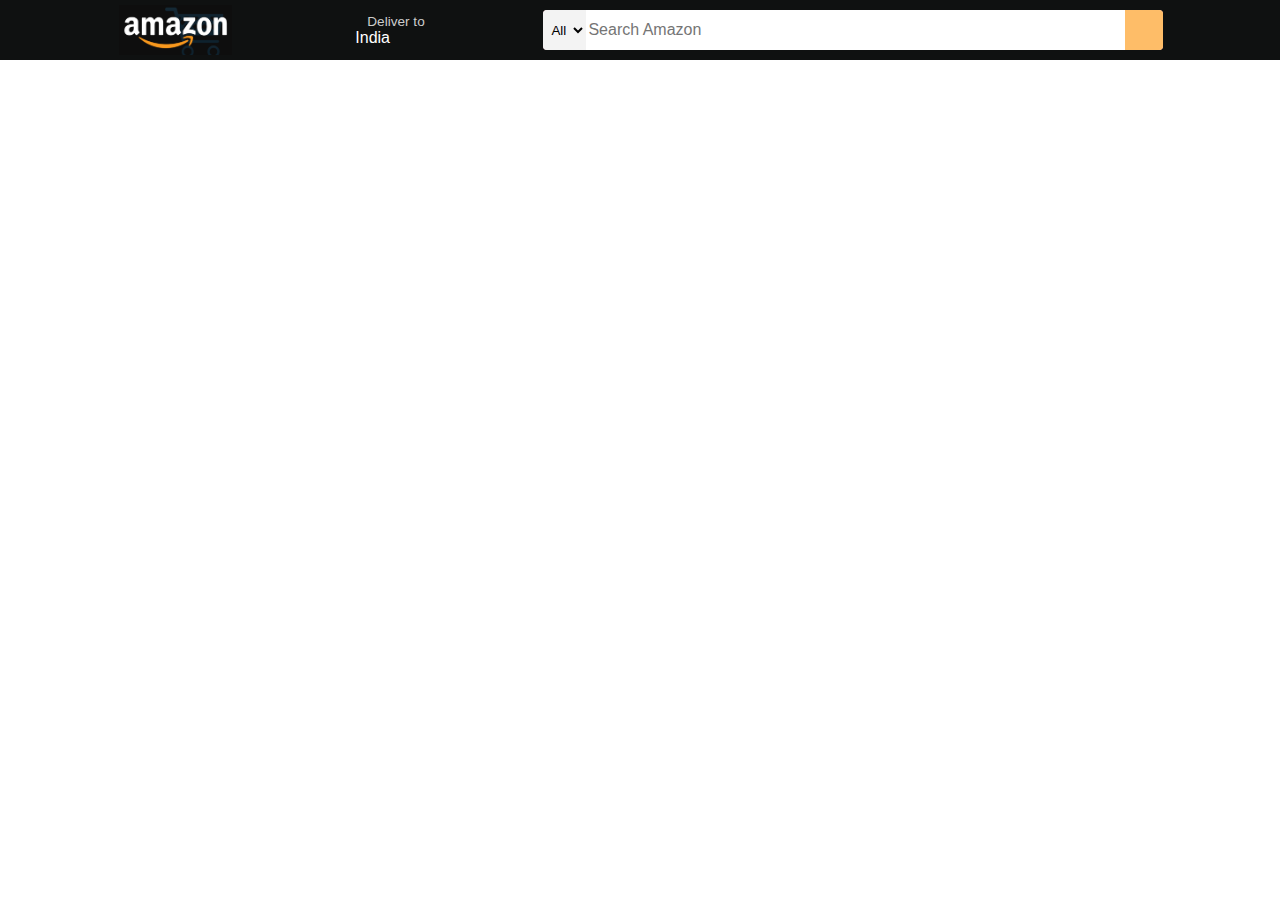
<file: index.html>
<!DOCTYPE html>
<html lang="en">
  <head>
    <meta charset="UTF-8" />
    <meta name="viewport" content="width=device-width, initial-scale=1.0" />
    <title>Amazon</title>
    <link
      rel="stylesheet"
      href="https://site-assets.fontawesome.com/releases/v5.15.4/css/all.css"
    />
    <link rel="stylesheet" href="style.css" />
  </head>
  <body>
    <header>
      <div class="navbar">
        <div class="nav-logo border">
          <div class="logo"></div>
        </div>
        <div class="nav-address border">
          <p class="add-first">Deliver to</p>
          <div class="add-icon">
            <i class="fal fa-map-marker-alt"></i>
            <p class="add-sec">India</p>
          </div>
        </div>
        <div class="nav-search">
          <select class="search-select">
            <option>All</option>
          </select>
          <input class="search-input" type="text" placeholder="Search Amazon" />
          <div class="search-icon"><i class="fas fa-search"></i></div>
        </div>
      </div>
    </header>
  </body>
</html>
</file>
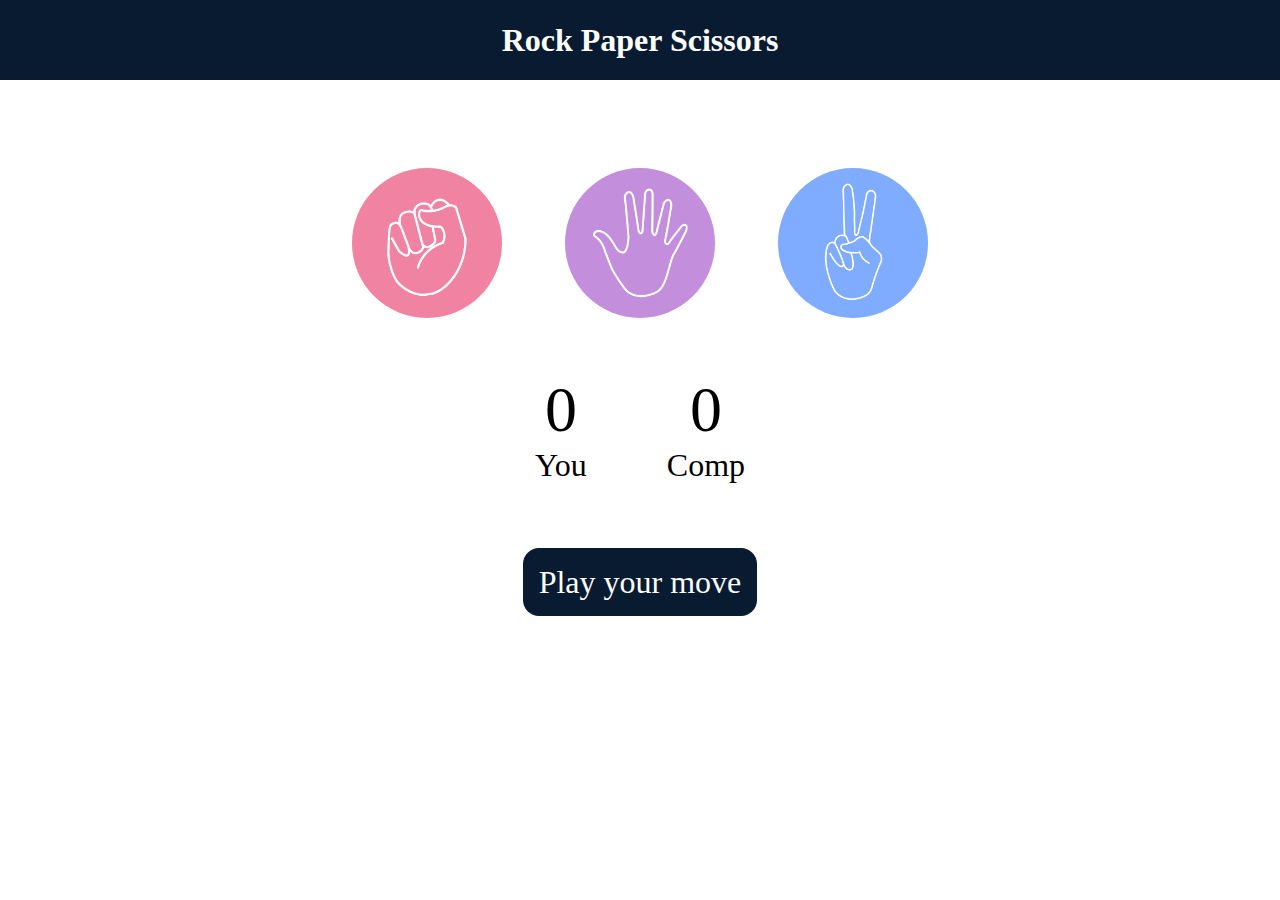
<file: Rock.html>
<!DOCTYPE html>
<html lang="en">
  <head>
    <meta charset="UTF-8" />
    <meta name="viewport" content="width=device-width, initial-scale=1.0" />
    <title>Rock Paper Scissors Game</title>
    <link rel="stylesheet" href="Rock.css" />
  </head>
  <body>
    <h1>Rock Paper Scissors</h1>
    <div class="choices">
      <div class="choice" id="rock">
        <img src="./Image/rock.png" alt="error" />
      </div>
      <div class="choice" id="paper">
        <img src="./Image/paper.png" alt="error" />
      </div>
      <div class="choice" id="scissors">
        <img src="./Image/scissors.png" alt="error" />
      </div>
    </div>
    <div class="score-board">
      <div class="score">
        <p id="user-score">0</p>
        <p>You</p>
      </div>
      <div class="score">
        <p id="comp-score">0</p>
        <p>Comp</p>
      </div>
    </div>
    <div class="msg-container">
      <div id="msg">Play your move</div>
    </div>
    <script src="Rock.js"></script>
  </body>
</html>
</file>
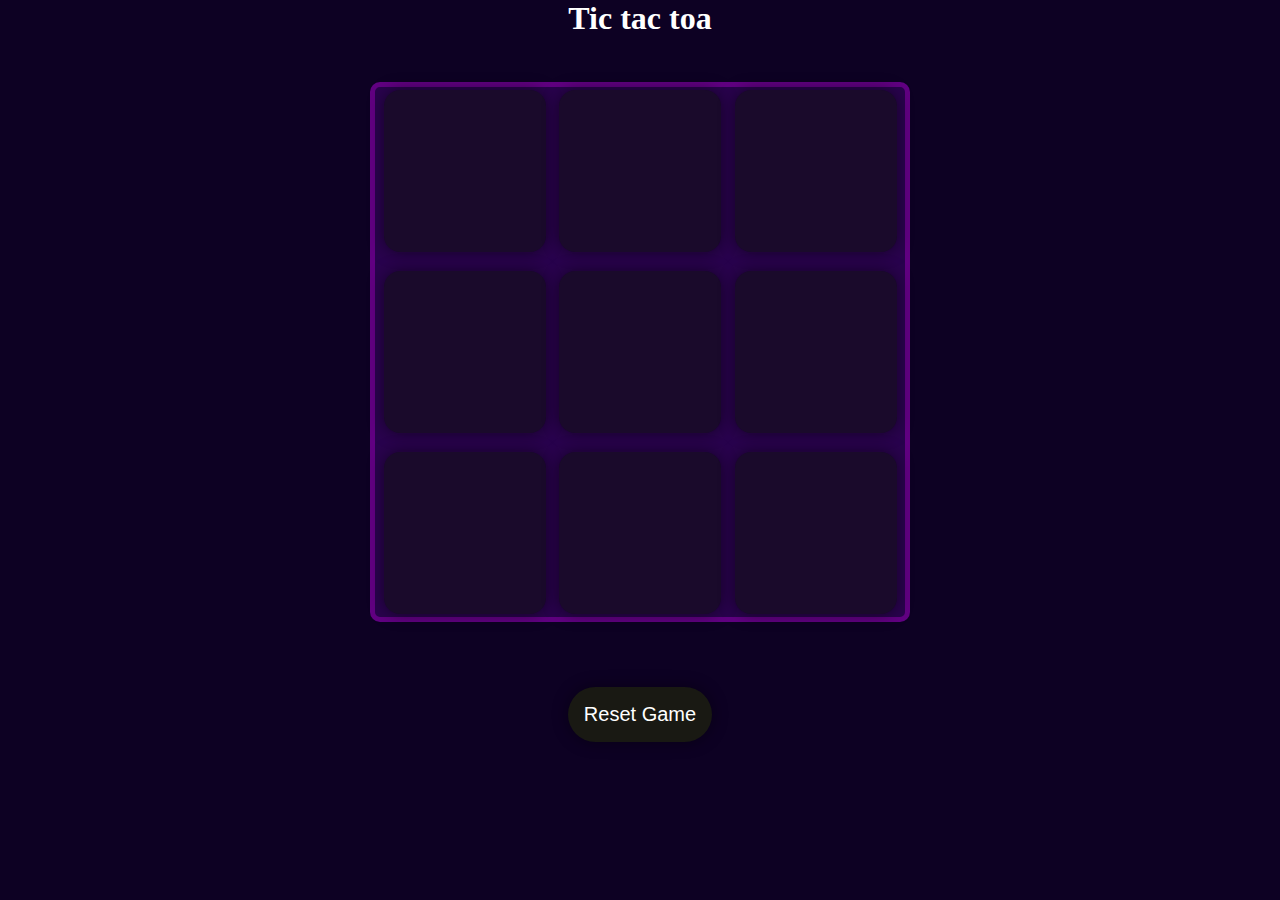
<file: Tic_tac.html>
<!DOCTYPE html>
<html lang="en">
  <head>
    <meta charset="UTF-8" />
    <meta name="viewport" content="width=device-width, initial-scale=1.0" />
    <title>Tic Tac Toe Game</title>
    <link rel="stylesheet" href="Tic_Tac.css" />
  </head>
  <body>
    <div class="msg-container hide">
      <p id="msg">Winner</p>
      <button id="new-btn">New Game</button>
    </div>
    <main>
      <h1>Tic tac toa</h1>
      <div class="container">
        <div class="game">
          <button class="box"></button>
          <button class="box"></button>
          <button class="box"></button>
          <button class="box"></button>
          <button class="box"></button>
          <button class="box"></button>
          <button class="box"></button>
          <button class="box"></button>
          <button class="box"></button>
        </div>
      </div>
      <button id="reset">Reset Game</button>
    </main>
    <script src="Tic_tac.js"></script>
  </body>
</html>
</file>
<file: style.css>
*{
    margin: 0;
    font-family: Arial;
    border: border-box;
}
.navbar{
    height:60px;
    background-color: #0f1111;
    color: white;
    display: flex;
    align-items: center;
    justify-content: space-evenly;

}
.nav-logo{
    height: 50px;
    width: 113px;
}
.logo{
    background-image: url(./Image/logo.png);
    background-size: cover;
    height: 50px;
    width: 113px;
}
.border{
    border: 2px solid transparent;
}
.border:hover{
    border: 1.5px solid white;
}
/* box2 */
.add-first{
    color: #cccccc;
    font-size: 0.85rem;
    margin-left: 15px;

}
.add-sec{
    font-size: 1rem;
    margin-left: 3px;
}
.add-icon{
    display: flex;
    align-items: center;
}
/* box3 */
.nav-search{
    display: flex;
    justify-content: space-evenly;
    background-color: pink;
    width: 620px;
    height: 40px;
    border-radius: 4px;
}
.search-select{
    background-color: #f3f3f3;
    width: 50px;
    text-align: center;
    border-top-left-radius: 4px;
    border-bottom-left-radius: 4px;
    border: none;
}
.search-input{
    width:100%;
    font-size: 1rem;
    border: none;
}
.search-icon{
    width: 45px;
    display: flex;
    justify-content: center;
    align-items: center;
    font-size: 1.2rem;
    background-color: #febd68;
    border-top-right-radius: 4px;
    border-bottom-right-radius: 4px;
    color: #0f1111;
}
</file>
<file: Rock.css>
*{
    margin: 0;
    padding: 0;
    text-align: center;
}
h1{
    background-color: #081b31;
    color: white;
    height: 5rem;
    line-height: 5rem;

}
.choice{
    height: 165px;
    width: 165px;
    border-radius: 50%;
    display: flex;
    justify-content: center;
    align-items: center;
}
.choice:hover{
    cursor: pointer;
    background-color: #081b31;
}
img{
    height: 150px;
    width: 150px;
    object-fit: cover;
    border-radius: 50%;
}
.choices{
    display: flex;
    justify-content: center;
    align-items: center;
    gap: 3rem;
    margin-top: 5rem;
}
.score-board{
    display: flex;
    justify-content: center;
    align-items: center;
    font-size: 2rem;
    margin-top:3rem ;
    gap: 5rem;
}
#user-score ,#comp-score{
    font-size: 4rem;

}
.msg-container{
    margin-top: 5rem;
}
#msg{
   
    background-color: #081b31;
    color: white;
    font-size: 2rem;
    display: inline;
    padding: 1rem;
    border-radius:1rem ;
}
</file>
<file: Tic_Tac.css>
* {
    margin: 0;
    padding: 0;
    box-sizing: border-box;
}

body {
    background-color: #0d0123;
    text-align: center;
    color: white;
}

.container {
    height: 70vh;
    display: flex;
    justify-content: center;
    align-items: center;
    /* background-image: url('./Image/mesh-1430108_640.png'); /* Replace with your actual image path 
    width: 100%;
    height: 600px; */
    background-size: cover;
    background-position: center;
}

.game {
    height: 60vmin;
    width: 60vmin;
    display: flex;
    flex-wrap: wrap;
    justify-content: center;
    align-items: center;
    gap: 1.5vmin;
    background-color: rgba(49, 4, 89, 0.8); /* Semi-transparent overlay */
    border: 5px solid #610082;
    backdrop-filter: blur(5px); /* Slight blur effect */
    border-radius: 10px;
}

.box {
    height: 18vmin;
    width: 18vmin;
    border-radius: 1rem;
    border: none;
    box-shadow: 0 0 15px rgba(0, 0, 0, 0.5);
    font-size: 8vmin;
    cursor: pointer;
    background-color: #1a0a2b;
    color: transparent;
    transition: color 0.3s ease-in-out, text-shadow 0.3s ease-in-out;
    display: flex;
    justify-content: center;
    align-items: center;
}

.box:hover {
    border-color: #ff306e;
    box-shadow: 0 0 15px rgba(255, 48, 110, 0.8);
}

/* X and O Styles */
.box.x {
    color: #00aaff;
    text-shadow: 0 0 10px #00aaff, 0 0 20px #00aaff, 0 0 30px #00aaff, 0 0 40px #00aaff;
}

.box.o {
    color: #ff306e;
    text-shadow: 0 0 10px #ff306e, 0 0 20px #ff306e, 0 0 30px #ff306e, 0 0 40px #ff306e;
}

#reset, #new-btn {
    padding: 1rem;
    font-size: 1.25rem;
    background-color: #191913;
    color: #fff;
    border-radius: 2rem;
    border: none;
    box-shadow: 0 0 1rem rgba(0, 0, 0, 0.4);
    margin-top: 20px;
    transition: background-color 0.3s ease;
}

#reset:hover, #new-btn:hover {
    background-color: #333333;
}

#msg {
    color: #ffffc7;
    font-size: 8vmin;
    text-shadow: 0 0 30px #ffffc7, 0 0 40px #ffffc7, 0 0 50px #ffffc7;
}

.msg-container {
    height: 100vmin;
    display: flex;
    justify-content: center;
    align-items: center;
    flex-direction: column;
    gap: 4rem;
}

.hide {
    display: none;
}
</file>
